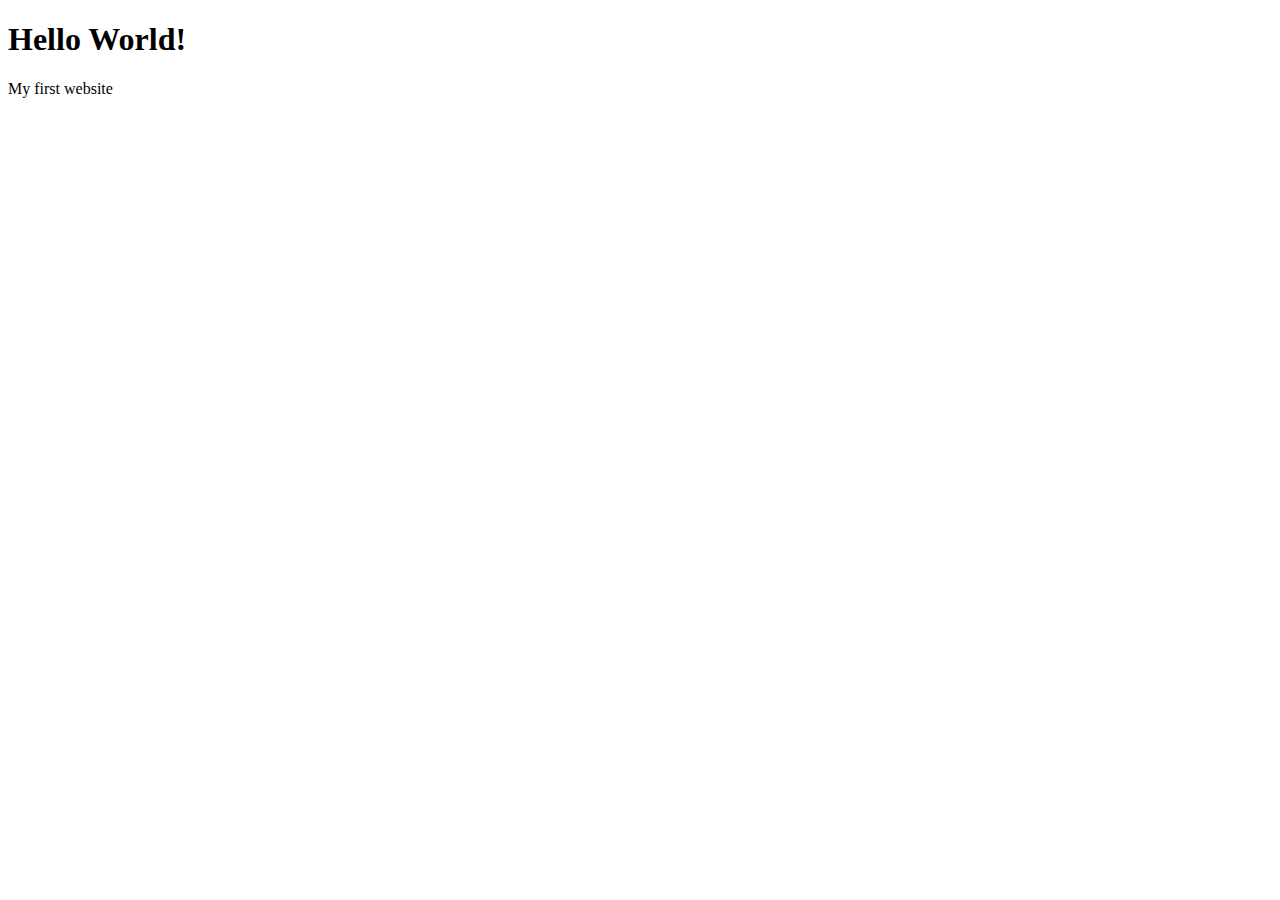
<file: index.html>
<!DOCTYPE html>
<html lang="en">
<head>
    <meta charset="UTF-8">
    <meta name="viewport" content="width=device-width, initial-scale=1.0">
    <title>Hello Worldt</title>
</head>
<body>
    <h1>Hello World!</h1>
    <p>My first website</p>
</body>
</html>
</file>
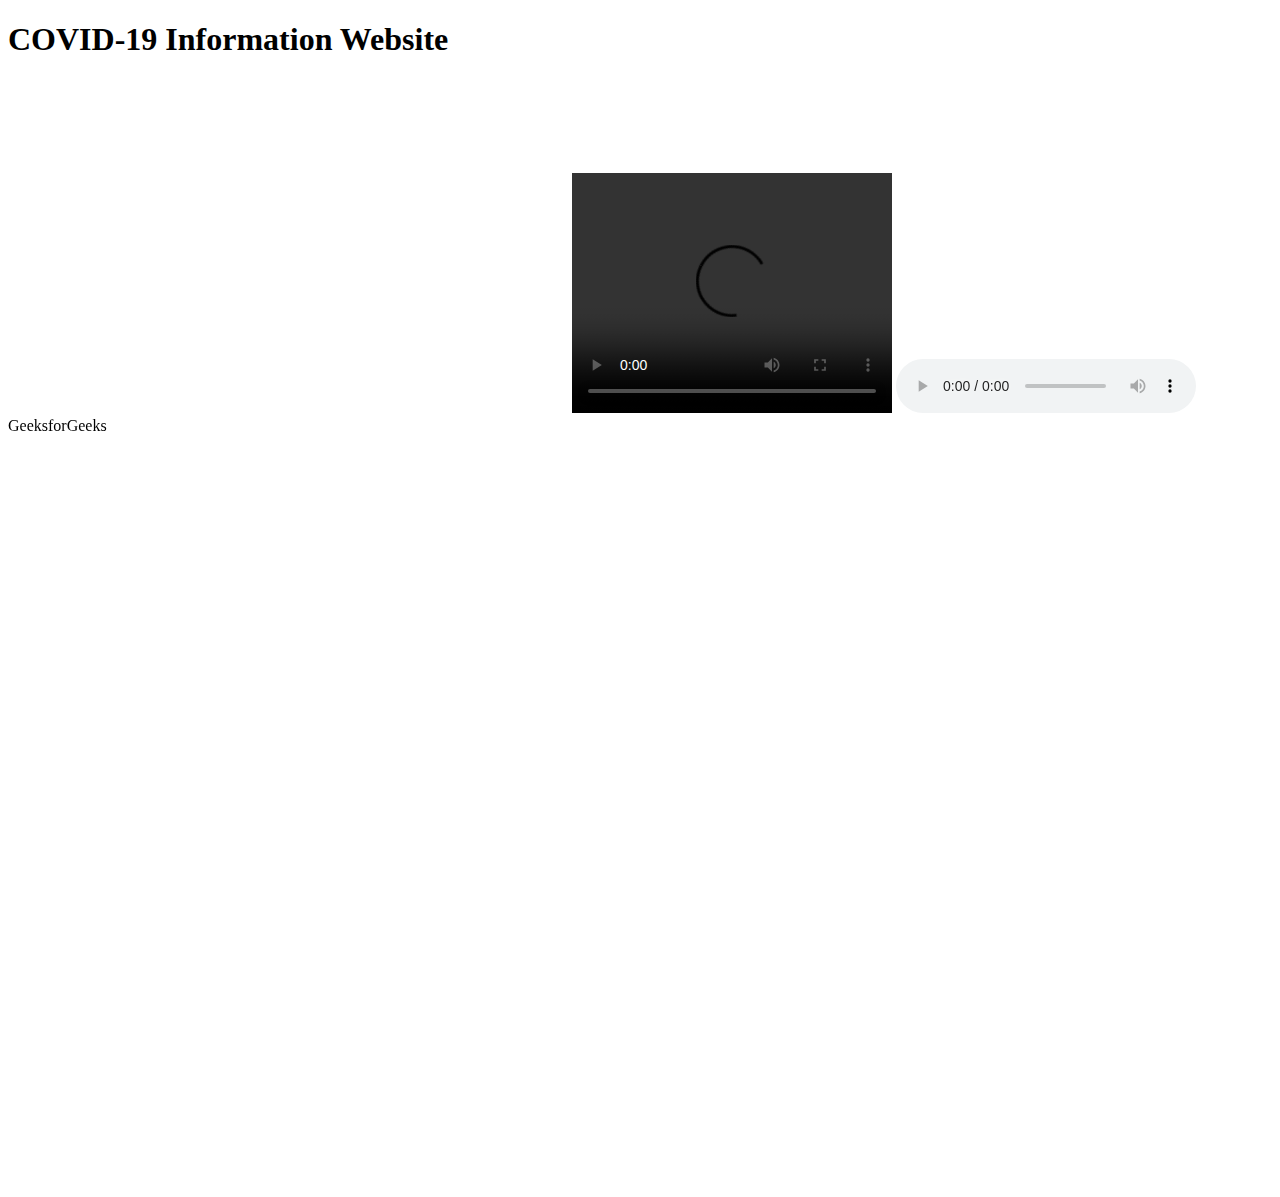
<file: embeddingOriginalWork.html>
<!DOCTYPE html>
<html lang="en">
<head>
    <meta charset="UTF-8">
    <meta name="viewport" content="width=device-width, initial-scale=1.0">
    <title>COVID-19</title>
</head>
<body>
    <h1>COVID-19 Information Website</h1>
    <br/>
    <iframe width="560" height="315" src="https://www.youtube.com/embed/0h_6L-5MHJk?start=180&autoplay=1" frameborder="0" allow="accelerometer; autoplay; encrypted-media; gyroscope; picture-in-picture" allowfullscreen></iframe>

    <video width="320" height="240" controls>
        <source src="https://www.w3schools.com/html/mov_bbb.mp4" type="video/mp4">
      </video>

      <audio controls>
        <source src="https://raw.githubusercontent.com/PopBot/popbot.github.io/master/breathing.mp3" type="audio/mpeg">
      </audio>

      <object data= "https://media.geeksforgeeks.org/wp-content/cdn-uploads/Geek_logi_-low_res.png" width="550px" height="150px">GeeksforGeeks</object>

      <iframe width="100%" height="750" frameborder="0" class="rssdog" src="https://www.rssdog.com/index.php?url=https%3A%2F%2Fwww.who.int%2Ffeeds%2Fentity%2Fcsr%2Fdon%2Fen%2Frss.xml&mode=html&showonly=&maxitems=0&showdescs=1&desctrim=0&descmax=0&tabwidth=100%25&linktarget=_blank&textsize=inherit&bordercol=%23d4d0c8&headbgcol=%23999999&headtxtcol=%23ffffff&titlebgcol=%23f1eded&titletxtcol=%23000000&itembgcol=%23ffffff&itemtxtcol=%23000000&ctl=0"></iframe>
</body>
</html>
</file>
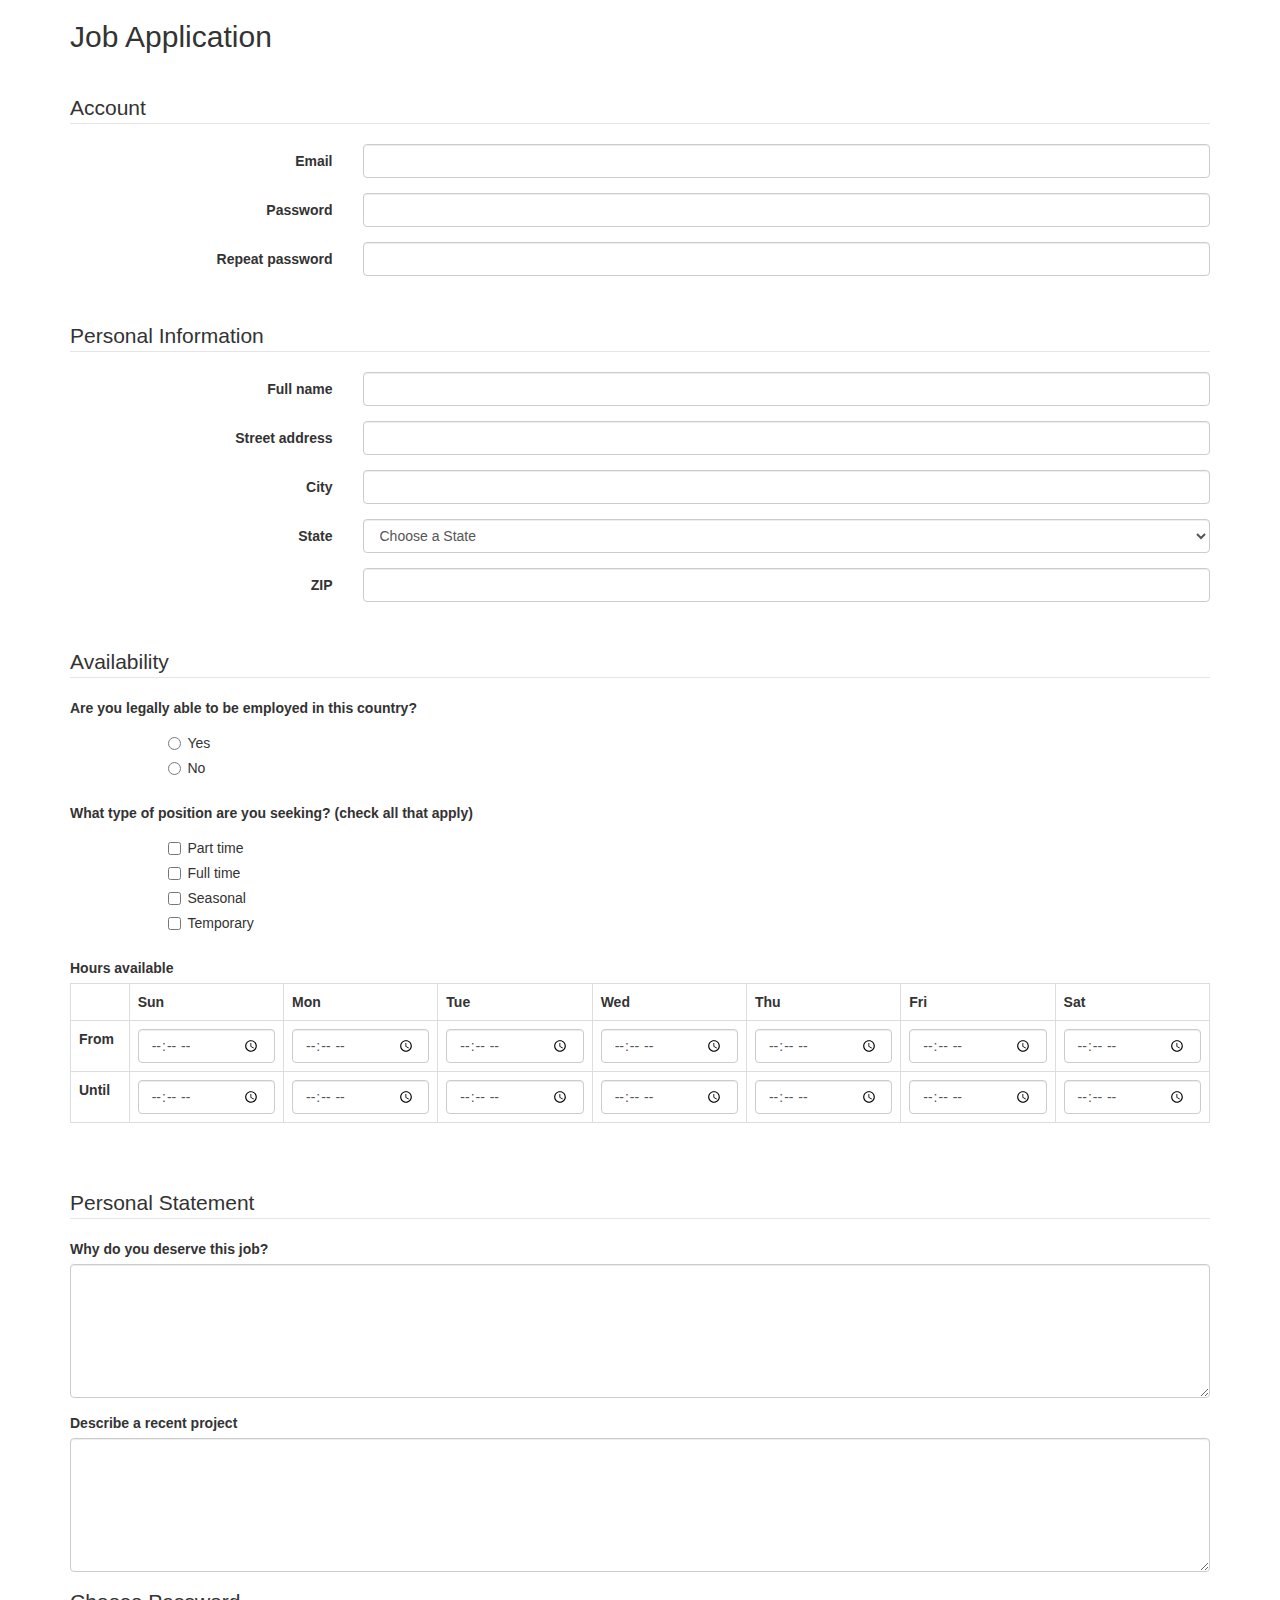
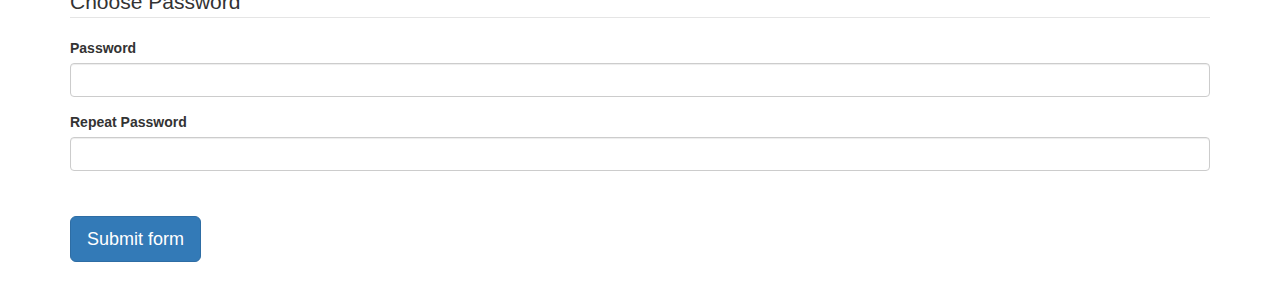
<file: jobApplicationForm.html>
<!DOCTYPE html>
<html>
<head>
	<meta charset="utf-8">
	<meta name="viewport" content="width=device-width, initial-scale=1.0">
	<title>Job Application</title>
	<link href="http://netdna.bootstrapcdn.com/bootstrap/3.0.0/css/bootstrap.min.css" rel="stylesheet">
</head>
<body>
<div class="container">

<h2>Job Application</h2>
<p>&nbsp;</p>

<form action="https://formspree.io/xrgavkao" method="POST">

	<fieldset class="form-horizontal" >
		<legend>Account</legend>
		<div class="form-group">
			<label class="col-sm-3 control-label">Email</label>
			<div class="col-sm-9">
				<input class="form-control" type="text" name="_replyto">
			</div>
		</div>
		<div class="form-group">
			<label class="col-sm-3 control-label">Password</label>
			<div class="col-sm-9">
				<input class="form-control" type="password" name="password">
			</div>
		</div>
		<div class="form-group">
			<label class="col-sm-3 control-label">Repeat password</label>
			<div class="col-sm-9">
				<input class="form-control" type="password" name="repeat_password">
			</div>
		</div>
	</fieldset>

	<p>&nbsp;</p>

	<fieldset class="form-horizontal" >
		<legend>Personal Information</legend>
		<div class="form-group">
			<label class="col-sm-3 control-label">Full name</label>
			<div class="col-sm-9">
				<input class="form-control" type="text" name="name">
			</div>
		</div>
		<div class="form-group">
			<label class="col-sm-3 control-label">Street address</label>
			<div class="col-sm-9">
				<input class="form-control" type="text" name="street">
			</div>
		</div>
		<div class="form-group">
			<label class="col-sm-3 control-label">City</label>
			<div class="col-sm-9">
				<input class="form-control" type="text" name="city">
			</div>
		</div>
		<div class="form-group">
			<label class="col-sm-3 control-label">State</label>
			<div class="col-sm-9">
				<select class="form-control" name="state">
					<option value="" selected="true">Choose a State</option>
					<option value="AL">Alabama</option>
					<option value="AK">Alaska</option>
					<option value="AZ">Arizona</option>
					<option value="AR">Arkansas</option>
					<option value="CA">California</option>
					<option value="CO">Colorado</option>
					<option value="CT">Connecticut</option>
					<option value="DE">Delaware</option>
					<option value="DC">District of Columbia</option>
					<option value="FL">Florida</option>
					<option value="GA">Georgia</option>
					<option value="HI">Hawaii</option>
					<option value="ID">Idaho</option>
					<option value="IL">Illinois</option>
					<option value="IN">Indiana</option>
					<option value="IA">Iowa</option>
					<option value="KS">Kansas</option>
					<option value="KY">Kentucky</option>
					<option value="LA">Louisiana</option>
					<option value="ME">Maine</option>
					<option value="MD">Maryland</option>
					<option value="MA">Massachusetts</option>
					<option value="MI">Michigan</option>
					<option value="MN">Minnesota</option>
					<option value="MS">Mississippi</option>
					<option value="MO">Missouri</option>
					<option value="MT">Montana</option>
					<option value="NE">Nebraska</option>
					<option value="NV">Nevada</option>
					<option value="NH">New Hampshire</option>
					<option value="NJ">New Jersey</option>
					<option value="NM">New Mexico</option>
					<option value="NY">New York</option>
					<option value="NC">North Carolina</option>
					<option value="ND">North Dakota</option>
					<option value="OH">Ohio</option>
					<option value="OK">Oklahoma</option>
					<option value="OR">Oregon</option>
					<option value="PA">Pennsylvania</option>
					<option value="RI">Rhode Island</option>
					<option value="SC">South Carolina</option>
					<option value="SD">South Dakota</option>
					<option value="TN">Tennessee</option>
					<option value="TX">Texas</option>
					<option value="UT">Utah</option>
					<option value="VT">Vermont</option>
					<option value="VA">Virginia</option>
					<option value="WA">Washington</option>
					<option value="WV">West Virginia</option>
					<option value="WI">Wisconsin</option>
					<option value="WY">Wyoming</option>
				</select>
			</div>
		</div>
		<div class="form-group">
			<label class="col-sm-3 control-label">ZIP</label>
			<div class="col-sm-9">
				<input class="form-control" type="text" name="zip">
			</div>
		</div>
	</fieldset>

	<p>&nbsp;</p>

	<fieldset>
		<legend>Availability</legend>
		<div class="form-group row">
			<label class="col-sm-12 control-label">Are you legally able to be employed in this country?</label>
			<div class="col-sm-offset-1 col-sm-11">
				<div class="radio">
					<label>
						<input type="radio" name="legal" value="yes">Yes
					</label>
				</div>
				<div class="radio">
					<label>
						<input type="radio" name="legal" value="no">No
					</label>
				</div>
			</div>
		</div>
		<div class="form-group row">
			<label class="col-sm-12 control-label">What type of position are you seeking? (check all that apply)</label>
			<div class="col-sm-offset-1 col-sm-11">
				<div class="checkbox">
					<label>
						<input type="checkbox" name="position_pt" value="parttime">
						Part time
					</label>
				</div>
				<div class="checkbox">
					<label>
						<input type="checkbox" name="position_ft" value="fulltime">
						Full time
					</label>
				</div>
				<div class="checkbox">
					<label>
						<input type="checkbox" name="position_sl" value="seasonal">
						Seasonal
					</label>
				</div>
				<div class="checkbox">
					<label>
						<input type="checkbox" name="position_tp" value="temporary">
						Temporary
					</label>
				</div>
			</div>
		</div>
		<div class="form-group row">
			<label class="col-sm-12 control-label">Hours available</label>
			<div class="col-sm-12">
				<table class="table table-bordered">
					<tr>
						<td></td>
						<th>Sun</th>
						<th>Mon</th>
						<th>Tue</th>
						<th>Wed</th>
						<th>Thu</th>
						<th>Fri</th>
						<th>Sat</th>
					</tr>
					<tr>
						<th>From</th>
						<td><input class="form-control" type="time" name="su_from"></td>
						<td><input class="form-control" type="time" name="mo_from"></td>
						<td><input class="form-control" type="time" name="tu_from"></td>
						<td><input class="form-control" type="time" name="we_from"></td>
						<td><input class="form-control" type="time" name="th_from"></td>
						<td><input class="form-control" type="time" name="fr_from"></td>
						<td><input class="form-control" type="time" name="sa_from"></td>
					</tr>
					<tr>
						<th>Until</th>
						<td><input class="form-control" type="time" name="su_until"></td>
						<td><input class="form-control" type="time" name="mo_until"></td>
						<td><input class="form-control" type="time" name="tu_until"></td>
						<td><input class="form-control" type="time" name="we_until"></td>
						<td><input class="form-control" type="time" name="th_until"></td>
						<td><input class="form-control" type="time" name="fr_until"></td>
						<td><input class="form-control" type="time" name="sa_until"></td>
					</tr>
				</table>
			</div>
		</div>
	</fieldset>

	<p>&nbsp;</p>

	<fieldset>
		<legend>Personal Statement</legend>
		<div class="form-group">
			<label class="control-label">Why do you deserve this job?</label>
			<textarea class="form-control" name="deserve" rows="6"></textarea>
		</div>
		<div class="form-group">
			<label class="control-label">Describe a recent project</label>
			<textarea class="form-control" name="project" rows="6"></textarea>
		</div>

	</fieldset>

	<fieldset>
		<legend>Choose Password</legend>
		<div class="form-group">
			<label class="control-label">Password</label>
			<input type="password" class="form-control" name="pwd" />
		</div>
		<div class="form-group">
			<label class="control-label">Repeat Password</label>
			<input type= "password" class="form-control" name="repeat_password" />
		</div>
	</fieldset>

	<p>&nbsp;</p>

	<input class="btn btn-primary btn-lg" type="submit" value="Submit form">

	<p>&nbsp;</p>

</form>
</div><!-- close .container -->
</body>
</html>
</file>
